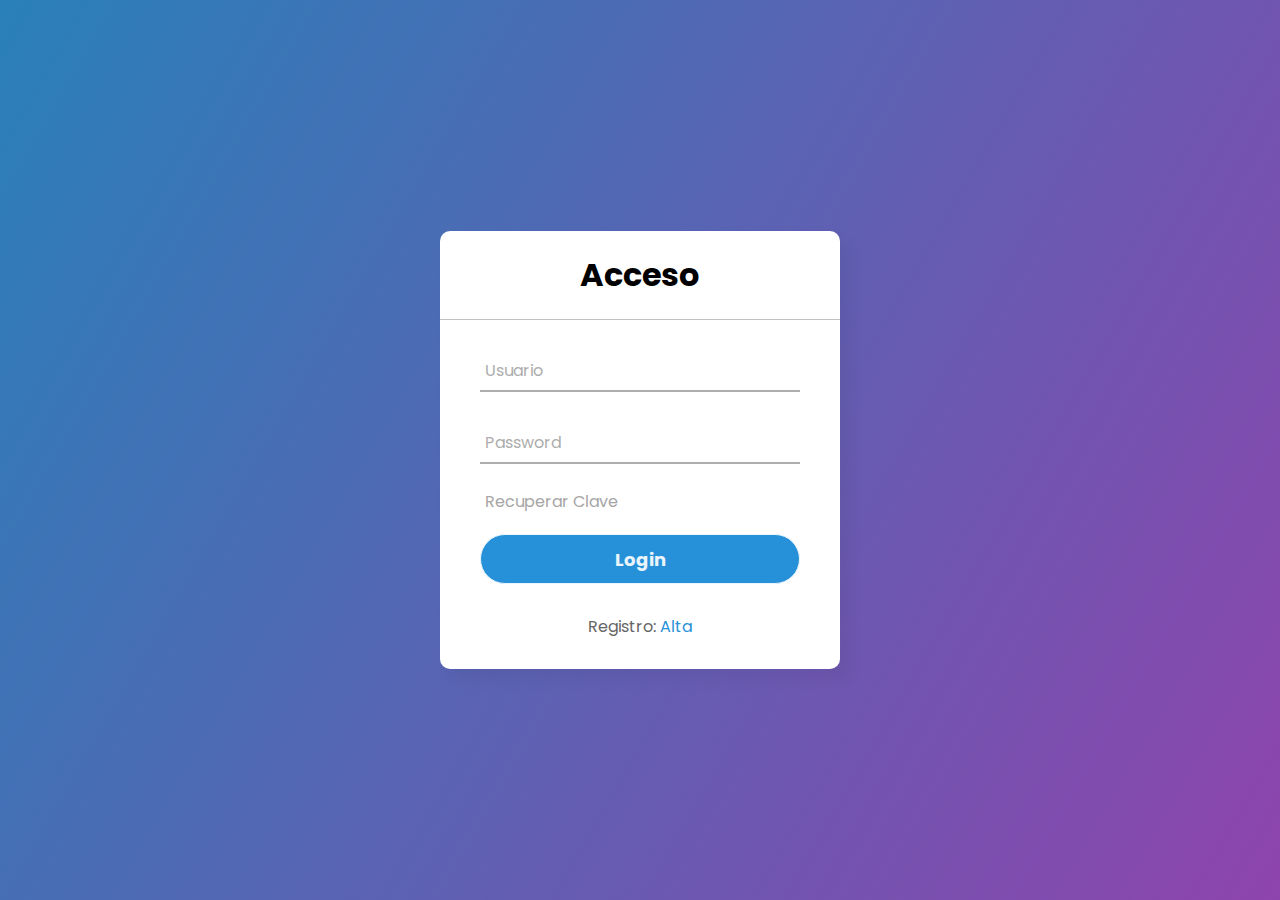
<file: login.html>
<!DOCTYPE html>
<html lang="en">
<head>
    <meta charset="UTF-8">
    <meta http-equiv="X-UA-Compatible" content="IE=edge">
    <meta name="viewport" content="width=device-width, initial-scale=1.0">
    <title>Login Form</title>
    <link rel="stylesheet" href="./html/login_style.css">
</head>
<body>
    <div class="center">
      <h1>Acceso</h1>
      <form method="post">
        <div class="txt_field">
          <input type="text" required>
          <span></span>
          <label>Usuario</label>
        </div>
        <div class="txt_field">
          <input type="password" required>
          <span></span>
          <label>Password</label>
        </div>
        <div class="pass">Recuperar Clave</div>
        <input type="submit" value="Login">
        <div class="signup_link">
          Registro: <a href="#">Alta</a>
        </div>
      </form>
    </div>

  </body>
</html>
</file>
<file: html/login_style.css>
@import url('https://fonts.googleapis.com/css2?family=Noto+Sans:wght@700&family=Poppins:wght@400;500;600&display=swap');
*{
  margin: 0;
  padding: 0;
  box-sizing: border-box;
  font-family: "Poppins", sans-serif;
}
body{
  margin: 0;
  padding: 0;
  background: linear-gradient(120deg,#2980b9, #8e44ad);
  height: 100vh;
  overflow: hidden;
}
.center{
  position: absolute;
  top: 50%;
  left: 50%;
  transform: translate(-50%, -50%);
  width: 400px;
  background: white;
  border-radius: 10px;
  box-shadow: 10px 10px 15px rgba(0,0,0,0.05);
}
.center h1{
  text-align: center;
  padding: 20px 0;
  border-bottom: 1px solid silver;
}
.center form{
  padding: 0 40px;
  box-sizing: border-box;
}
form .txt_field{
  position: relative;
  border-bottom: 2px solid #adadad;
  margin: 30px 0;
}
.txt_field input{
  width: 100%;
  padding: 0 5px;
  height: 40px;
  font-size: 16px;
  border: none;
  background: none;
  outline: none;
}
.txt_field label{
  position: absolute;
  top: 50%;
  left: 5px;
  color: #adadad;
  transform: translateY(-50%);
  font-size: 16px;
  pointer-events: none;
  transition: .5s;
}
.txt_field span::before{
  content: '';
  position: absolute;
  top: 40px;
  left: 0;
  width: 0%;
  height: 2px;
  background: #2691d9;
  transition: .5s;
}
.txt_field input:focus ~ label,
.txt_field input:valid ~ label{
  top: -5px;
  color: #2691d9;
}
.txt_field input:focus ~ span::before,
.txt_field input:valid ~ span::before{
  width: 100%;
}
.pass{
  margin: -5px 0 20px 5px;
  color: #a6a6a6;
  cursor: pointer;
}
.pass:hover{
  text-decoration: underline;
}
input[type="submit"]{
  width: 100%;
  height: 50px;
  border: 1px solid;
  background: #2691d9;
  border-radius: 25px;
  font-size: 18px;
  color: #e9f4fb;
  font-weight: 700;
  cursor: pointer;
  outline: none;
}
input[type="submit"]:hover{
  border-color: #2691d9;
  transition: .5s;
}
.signup_link{
  margin: 30px 0;
  text-align: center;
  font-size: 16px;
  color: #666666;
}
.signup_link a{
  color: #2691d9;
  text-decoration: none;
}
.signup_link a:hover{
  text-decoration: underline;
}
</file>
